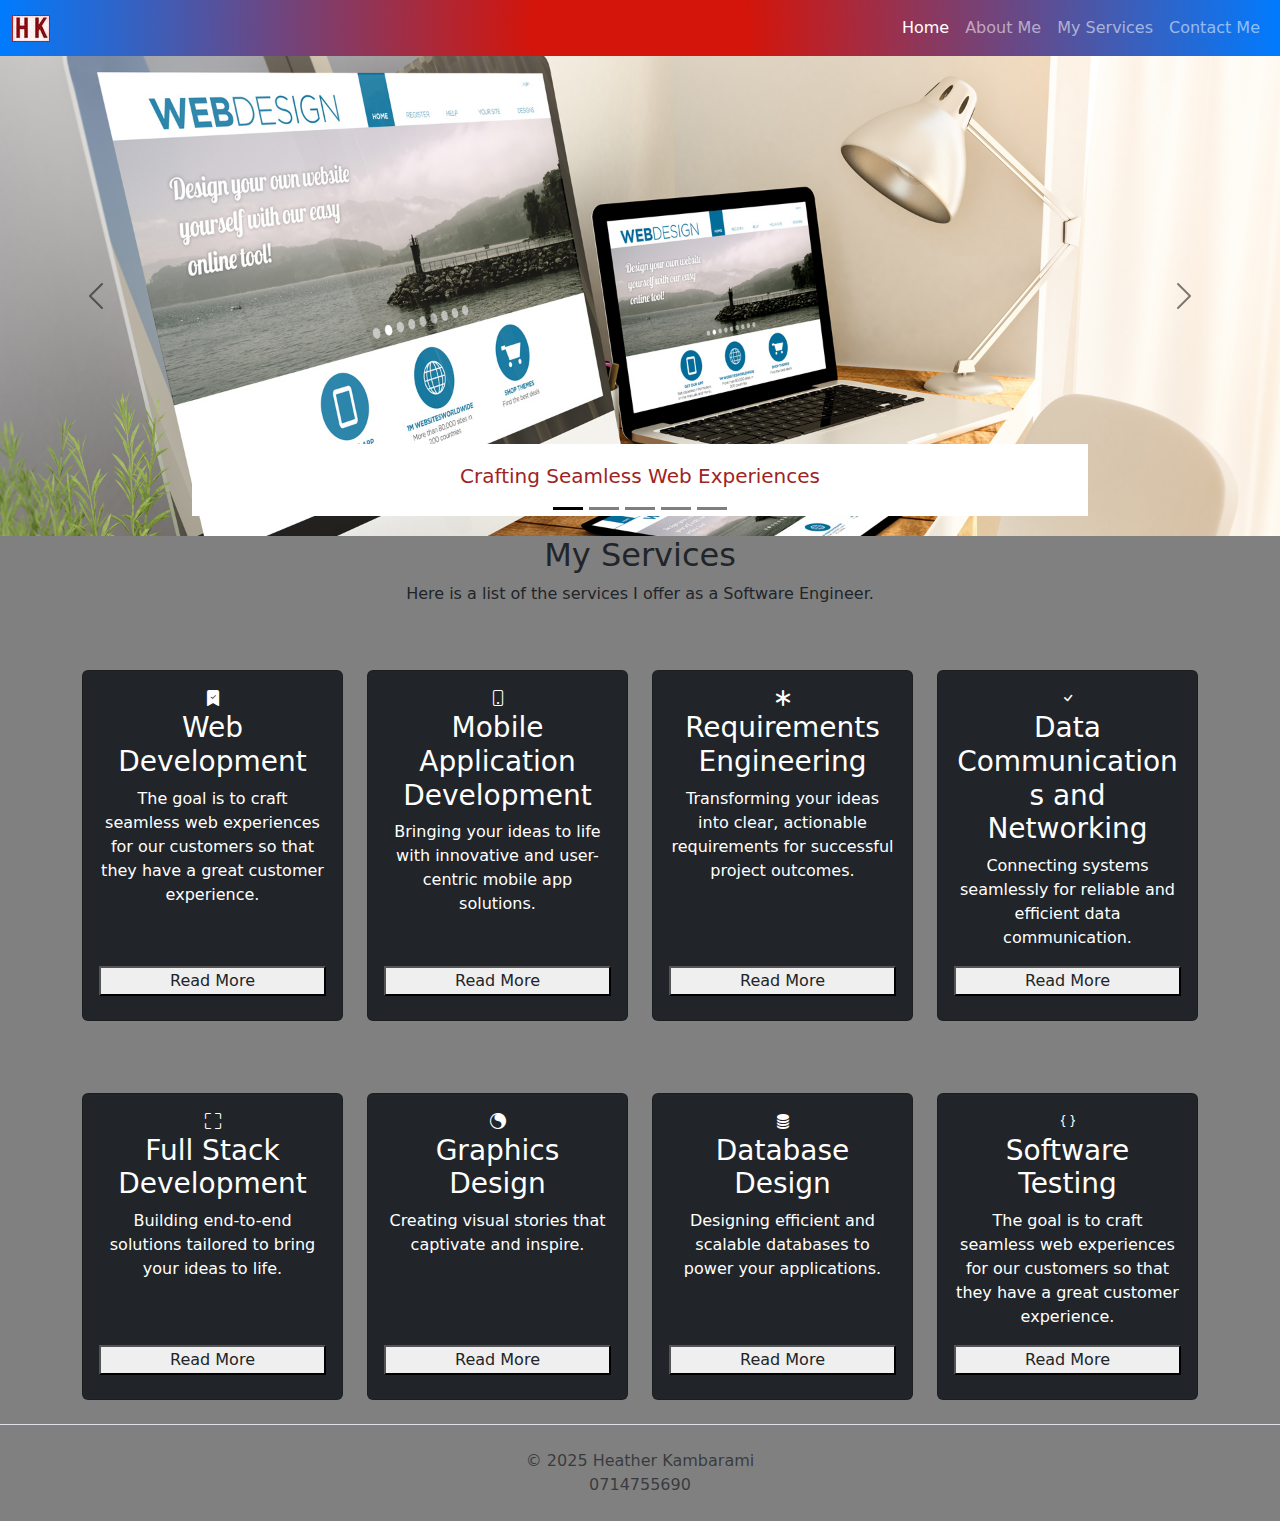
<file: index.html>
<!DOCTYPE html>
<html lang="en">
<head>
  <meta charset="UTF-8" />
  <meta name="viewport" content="width=device-width, initial-scale=1.0" />
  <title>Personal Website</title>
  <!-- Bootstrap CSS -->
  <link rel="stylesheet" href="css/style.css">
  <!-- <link rel="stylesheet" href="css/bootstrap.rtl.min.css"> -->
  <link href="https://cdn.jsdelivr.net/npm/bootstrap@5.3.0/dist/css/bootstrap.min.css" rel="stylesheet">
  <link rel="stylesheet" href="https://cdn.jsdelivr.net/npm/bootstrap-icons@1.13.1/font/bootstrap-icons.min.css">
</head>
<body>
  
  <!-- Navbar start -->
  <nav class="navbar navbar-expand-lg heather-bg-red-blue navbar-dark">
    <div class="container-fluid">
       <a href="index.html">
          <img src="images/Capture.JPG" class="mw-100" alt="profile img">
        </a>
      <button class="navbar-toggler" type="button" data-bs-toggle="collapse" data-bs-target="#navbarNav" 
        aria-controls="navbarNav" aria-expanded="false" aria-label="Toggle navigation">
        <span class="navbar-toggler-icon"></span>
      </button>
      <div class="collapse navbar-collapse" id="navbarNav">
        <ul class="navbar-nav ms-auto">
          <li class="nav-item">
            <a class="nav-link active" href="index.html">Home</a>
          </li>
          <li class="nav-item">
            <a class="nav-link" href="about.html">About Me</a>
          </li>
          <li class="nav-item">
            <a class="nav-link" href="services.html">My Services</a>
          </li>
          <li class="nav-item">
            <a class="nav-link" href="contact.html">Contact Me</a>
          </li>
        </ul>
      </div>
    </div>
  </nav>
  
<!-- Navbar end  -->

<!-- Home Section Start -->
 <div id="carouselExampleDark" class="carousel carousel-dark slide" data-bs-ride="carousel">
  <div class="carousel-indicators">
    <button type="button" data-bs-target="#carouselExampleDark" data-bs-slide-to="0" class="active" aria-current="true" aria-label="Slide 1"></button>
    <button type="button" data-bs-target="#carouselExampleDark" data-bs-slide-to="1" aria-label="Slide 2"></button>
    <button type="button" data-bs-target="#carouselExampleDark" data-bs-slide-to="2" aria-label="Slide 3"></button>
    <button type="button" data-bs-target="#carouselExampleDark" data-bs-slide-to="3" aria-label="Slide 4"></button>
    <button type="button" data-bs-target="#carouselExampleDark" data-bs-slide-to="4" aria-label="Slide 5"></button>
  </div>
  <div class="carousel-inner">
    <div class="carousel-item active" data-bs-interval="10000">
      <img src="images/Slider image 2.jpg" class="d-block w-100" alt="...">
      <div class="carousel-caption d-none d-md-block heather-bg-white">
        <h5>Crafting Seamless Web Experiences</h5>
      </div>
    </div>
    <div class="carousel-item" data-bs-interval="2000">
      <img src="images/mobile app dev image 2.webp" class="d-block w-100" alt="...">
      <div class="carousel-caption d-none d-md-block">
      </div>
    </div>
    <div class="carousel-item">
      <img src="images/requirements engineering image 2.png" class="d-block w-100" alt="...">
      <div class="carousel-caption d-none d-md-block heather-white">
      </div>
    </div>
    <div class="carousel-item">
      <img src="images/slider image 6.webp" class="d-block w-100" alt="...">
      <div class="carousel-caption d-none d-md-block">
        <!-- <p>Creating End-to-End Digital Experiences</p> -->
      </div>
    </div>
    <div class="carousel-item">
      <img src="images/slider image 8.webp" class="d-block w-100" alt="...">
      <div class="carousel-caption d-none d-md-block">
      </div>
    </div>
     <div class="carousel-item">
      <img src="images/design image3.jpg" class="d-block w-100" alt="...">
      <div class="carousel-caption d-none d-md-block">
      </div>
    </div>
  </div>
  <button class="carousel-control-prev" type="button" data-bs-target="#carouselExampleDark" data-bs-slide="prev">
    <span class="carousel-control-prev-icon" aria-hidden="true"></span>
    <span class="visually-hidden">Previous</span>
  </button>
  <button class="carousel-control-next" type="button" data-bs-target="#carouselExampleDark" data-bs-slide="next">
    <span class="carousel-control-next-icon" aria-hidden="true"></span>
    <span class="visually-hidden">Next</span>
  </button>
</div>
<!-- Home section end -->

<!-- services section start-->
 <section id="services section-padding">
  <div class="container">
    <div class="row">
      <div class="col-md-12">
        <div class="section-header text-center pb-5"> 
          <h2>My Services</h2>
          <p>Here is a list of the services I offer as a Software Engineer. </p>
        </div>
      </div>
    </div>

    <div class="row">
      
      <div class="col-12 col-md-4 col-lg-3 d-flex align-items-stretch mb-4">
        <div class="card text-white text-center bg-dark pb-2 w-100">
          <div class="card-body d-flex flex-column">
            <i class="bi bi-bookmark-check-fill"></i>
            <h3 class="card-title">Web Development</h3>
            <p class="leead">The goal is to craft seamless web experiences for our customers so that they have a great customer experience.</p>
            <button class="btn-warning text-dark mt-auto">Read More</button>
          </div>
        </div> 
      </div>
      <div class="col-12 col-md-4 col-lg-3 d-flex align-items-stretch mb-4">
        <div class="card text-white text-center bg-dark pb-2 w-100">
          <div class="card-body d-flex flex-column">
            <i class="bi bi-phone"></i>
            <h3 class="card-title">Mobile Application Development</h3>
            <p class="leead">Bringing your ideas to life with innovative and user-centric mobile app solutions.</p>
            <button class="btn-warning text-dark mt-auto">Read More</button>
          </div>
        </div>
        
      </div>
       <div class="col-12 col-md-12 col-lg-3 d-flex align-items-stretch mb-4">
        <div class="card text-white text-center bg-dark pb-2 w-100">
          <div class="card-body d-flex flex-column">
            <i class="bi bi-asterisk"></i>
            <h3 class="card-title">Requirements Engineering</h3>
            <p class="leead">Transforming your ideas into clear, actionable requirements for successful project outcomes.</p>
            <button class="btn-warning text-dark mt-auto">Read More</button>
          </div>
        </div>
        
      </div>
       <div class="col-12 col-md-12 col-lg-3 d-flex align-items-stretch mb-4">
        <div class="card text-white text-center bg-dark pb-2 w-100">
          <div class="card-body d-flex flex-column">
            <i class="bi bi-check"></i>
            <h3 class="card-title">Data Communications and Networking</h3>
            <p class="leead">Connecting systems seamlessly for reliable and efficient data communication.</p>
            <button class="btn-warning text-dark mt-auto">Read More</button>
          </div>
        </div>
       </div>
      </div>


  </div>

 </section>

 <section id="services section-padding">
  <div class="container">
    <div class="row">
      <div class="col-md-12">
        <div class="section-header text-center pb-5"> 
        </div>
      </div>
    </div>

    <div class="row">
      
      <div class="col-12 col-md-12 col-lg-3 d-flex align-items-stretch mb-4">
        <div class="card text-white text-center bg-dark pb-2 w-100">
          <div class="card-body d-flex flex-column">
            <i class="bi bi-fullscreen"></i>
            <h3 class="card-title">Full Stack Development</h3>
            <p class="leead">Building end-to-end solutions tailored to bring your ideas to life.</p>
            <button class="btn-warning text-dark mt-auto">Read More</button>
          </div>
        </div> 
      </div>
      <div class="col-12 col-md-12 col-lg-3 d-flex align-items-stretch mb-4">
        <div class="card text-white text-center bg-dark pb-2 w-100">
           <div class="card-body d-flex flex-column">
            <i class="bi bi-brilliance"></i>
            <h3 class="card-title">Graphics Design</h3>
            <p class="leead">Creating visual stories that captivate and inspire.</p>
            <button class="btn-warning text-dark mt-auto">Read More</button>
          </div>
        </div>
        
      </div>
       <div class="col-12 col-md-12 col-lg-3 d-flex align-items-stretch mb-4">
        <div class="card text-white text-center bg-dark pb-2 w-100">
          <div class="card-body d-flex flex-column">
            <i class="bi bi-database-fill"></i>
            <h3 class="card-title">Database Design</h3>
            <p class="leead">Designing efficient and scalable databases to power your applications.</p>
            <button class="btn-warning text-dark mt-auto">Read More</button>
          </div>
        </div>
        
      </div>
       <div class="col-12 col-md-12 col-lg-3 d-flex align-items-stretch mb-4">
        <div class="card text-white text-center bg-dark pb-2 w-100">
          <div class="card-body d-flex flex-column">
            <i class="bi bi-braces"></i>
            <h3 class="card-title">Software Testing</h3>
            <p class="leead">The goal is to craft seamless web experiences for our customers so that they have a great customer experience.</p>
             <button class="btn-warning text-dark mt-auto">Read More</button>
          </div>
        </div>
       </div>
      </div>
      

  </div>

 </section>

<!-- services section end -->
<!-- footer start -->
 <footer class="footer border-top py-4">
  <div class-="container-lg">
    <div class="row">
      <div class="col-lg-12">
        <p class="m-0 text-center text-muted">&copy; 2025 Heather Kambarami</p>

      </div>

    </div>
    <div class="row">
      <div class="col-lg-12">
        <p class="m-0 text-center text-muted"> 0714755690</p>

      </div>

    </div>

  </div>

 </footer>


<!-- footer end -->
  <!-- Bootstrap JS Bundle (with Popper) -->
  <script src="https://cdn.jsdelivr.net/npm/bootstrap@5.3.0/dist/js/bootstrap.bundle.min.js"></script>
</body>
</html>
</file>
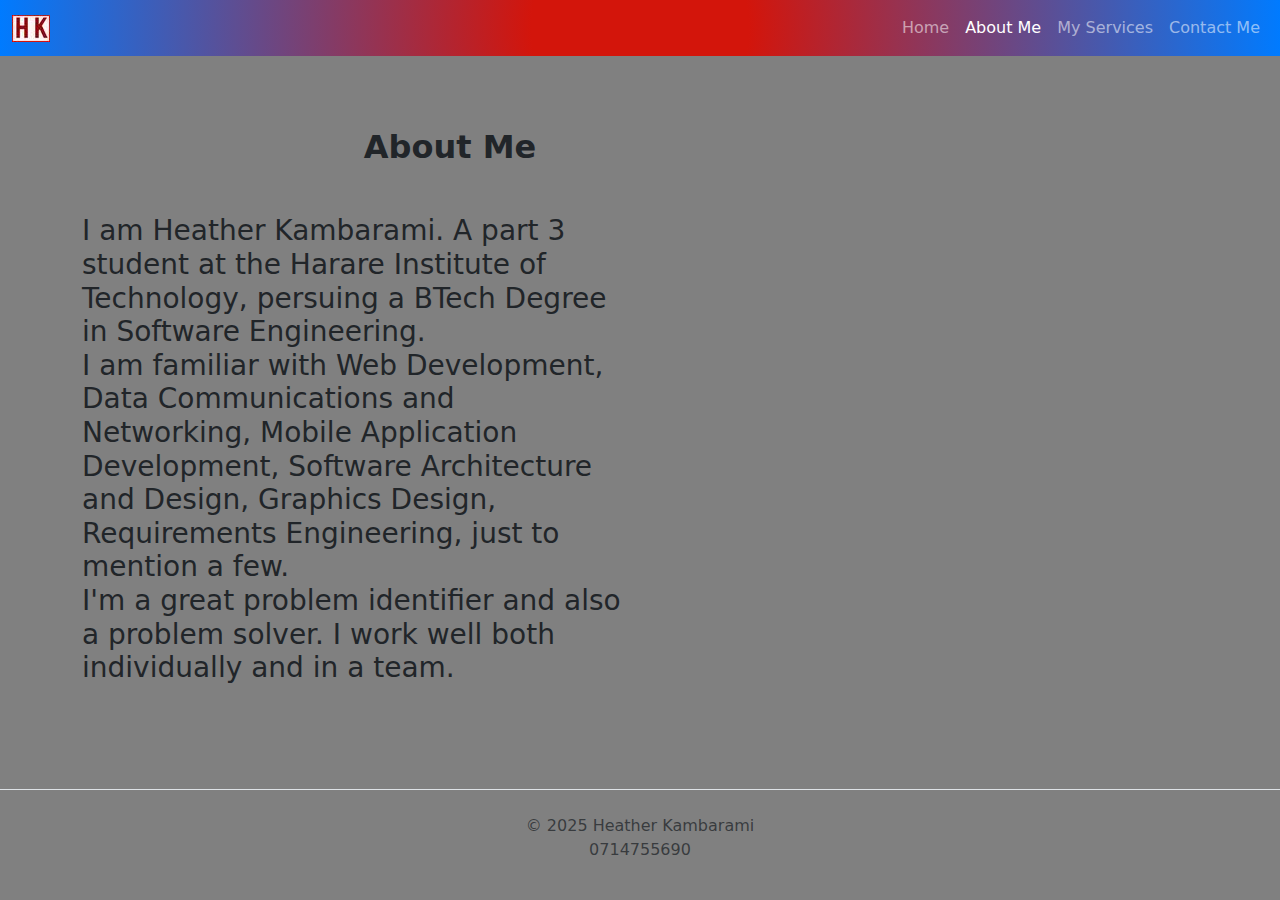
<file: about.html>
<!DOCTYPE html>
<html lang="en">
<head>
  <meta charset="UTF-8" />
  <meta name="viewport" content="width=device-width, initial-scale=1.0" />
  <title>Personal Website</title>

  <link rel="stylesheet" href="css/style.css">
  <!-- Bootstrap CSS -->
  <link href="https://cdn.jsdelivr.net/npm/bootstrap@5.3.0/dist/css/bootstrap.min.css" rel="stylesheet">
</head>
<body>
  
  <!-- Navbar start -->
  <nav class="navbar navbar-expand-lg heather-bg-red-blue navbar-dark">
    <div class="container-fluid">
       <a href="index.html">
        <img src="images/Capture.JPG" class="mw-100" alt="profile img">
      </a>
      <button class="navbar-toggler" type="button" data-bs-toggle="collapse" data-bs-target="#navbarNav" 
        aria-controls="navbarNav" aria-expanded="false" aria-label="Toggle navigation">
        <span class="navbar-toggler-icon"></span>
      </button>
      <div class="collapse navbar-collapse" id="navbarNav">
        <ul class="navbar-nav ms-auto">
          <li class="nav-item">
            <a class="nav-link" href="index.html">Home</a>
          </li>
          <li class="nav-item">
            <a class="nav-link active" href="about.html">About Me</a>
          </li>
          <li class="nav-item">
            <a class="nav-link" href="services.html">My Services</a>
          </li>
          <li class="nav-item">
            <a class="nav-link" href="contact.html">Contact Me</a>
          </li>
        </ul>
      </div>
    </div>
  </nav>
 
<!-- Navbar end -->

<!-- About section start -->
 <section class="about py-5" id="about">
  <div class="container-lg py-4">
    <div class="row">
      <div class="col-lg-8">
        <div class="section-title text-center">
          <h2 class="fw-bold mb-5">About Me</h2>
        </div>
      </div>
    </div>
    <div class="row">
      <div class="col-md-6">
        <div class="about-text">
        <h3>I am Heather Kambarami. A part 3 student at the Harare Institute of Technology, persuing a BTech Degree in Software Engineering. <br>
          I am familiar with Web Development, Data Communications and Networking, Mobile Application Development, Software Architecture and Design, Graphics Design, Requirements Engineering, just to mention a few. <br>
          I'm a great problem identifier and also a problem solver. I work well both individually and in a team.</h3><br>

        </div>

      </div>

    </div>

  </div>

 </section>

 <!-- About section end --> 
 
  <!-- footer start -->
 <footer class="footer border-top py-4">
  <div class-="container-lg">
    <div class="row">
      <div class="col-lg-12">
        <p class="m-0 text-center text-muted">&copy; 2025 Heather Kambarami</p>

      </div>

    </div>
    <div class="row">
      <div class="col-lg-12">
        <p class="m-0 text-center text-muted"> 0714755690</p>

      </div>

    </div>

  </div>

 </footer>


<!-- footer end -->

  <!-- Bootstrap JS -->
  <script src="https://cdn.jsdelivr.net/npm/bootstrap@5.3.0/dist/js/bootstrap.bundle.min.js"></script>
</body>
</html>
</file>
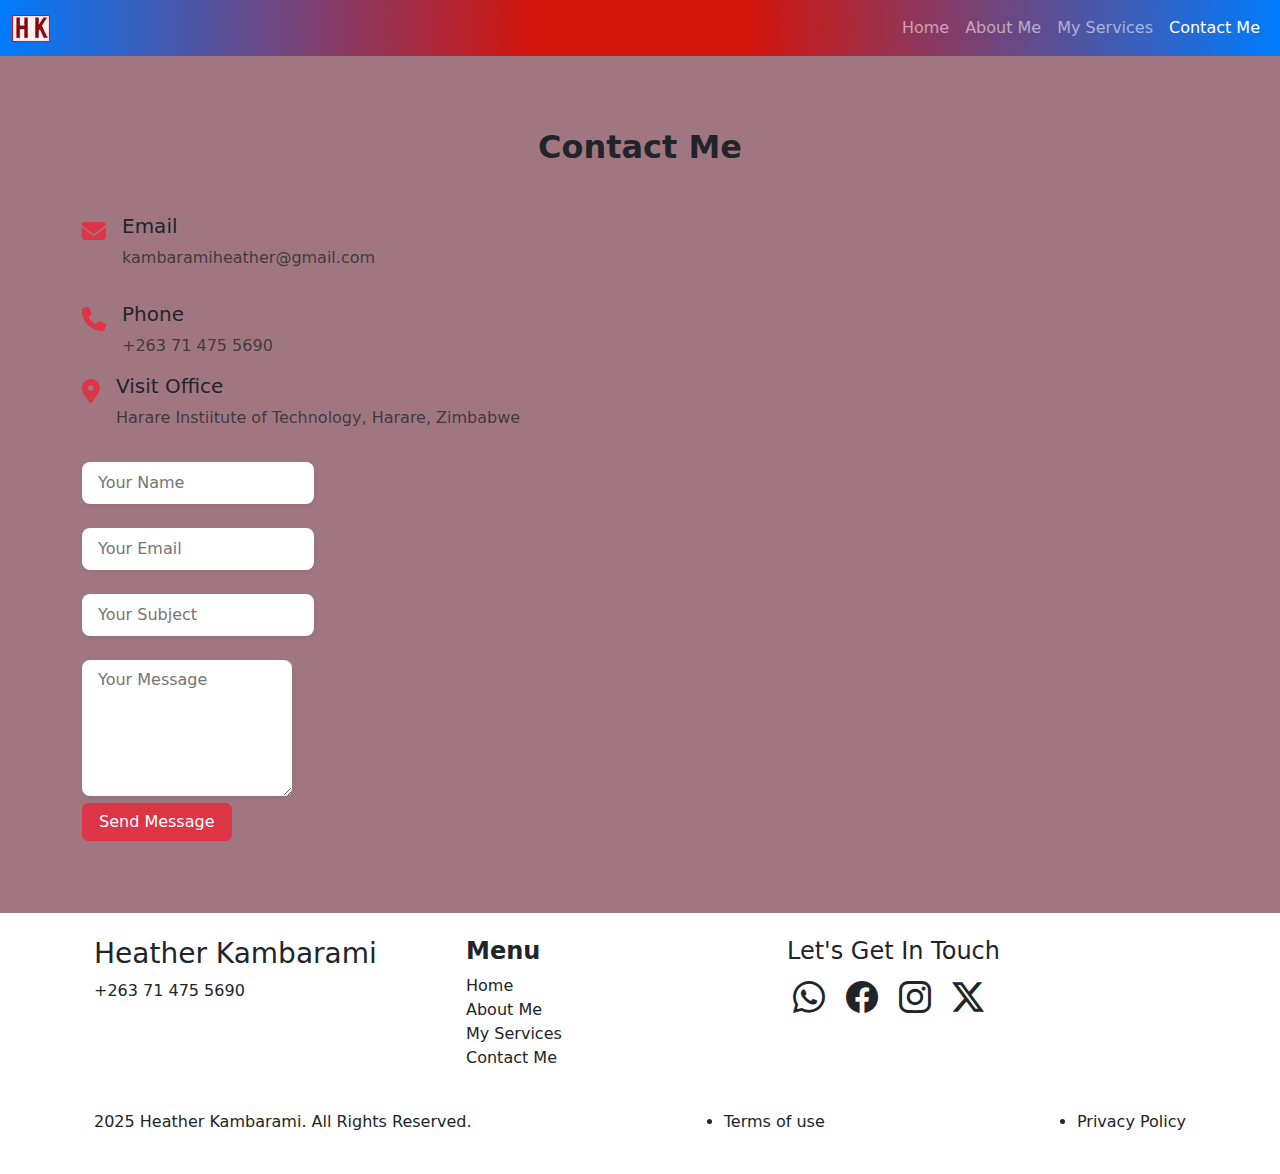
<file: contact.html>
<!DOCTYPE html>
<html lang="en">
<head>
  <meta charset="UTF-8" />
  <meta name="viewport" content="width=device-width, initial-scale=1.0" />
  <title>Personal Website</title>
  <!-- Bootstrap CSS -->
   <link rel="stylesheet" href="css/style.css">
   <!-- <link rel="stylesheet" href="css/bootstrap.rtl.min.css"> -->
  <link href="https://cdn.jsdelivr.net/npm/bootstrap@5.3.0/dist/css/bootstrap.min.css" rel="stylesheet">
<link rel="stylesheet" href="https://cdnjs.cloudflare.com/ajax/libs/font-awesome/6.4.2/css/all.min.css">
<link rel="stylesheet" href="https://cdn.jsdelivr.net/npm/bootstrap-icons@1.13.1/font/bootstrap-icons.min.css">
</head>
<body>
  
  <!-- Navbar start -->
  <nav class="navbar navbar-expand-lg heather-bg-red-blue navbar-dark">
    <div class="container-fluid">
       <a href="index.html">
          <img src="images/Capture.JPG" class="mw-100" alt="profile img">
      </a>
      <button class="navbar-toggler" type="button" data-bs-toggle="collapse" data-bs-target="#navbarNav" 
        aria-controls="navbarNav" aria-expanded="false" aria-label="Toggle navigation">
        <span class="navbar-toggler-icon"></span>
      </button>
      <div class="collapse navbar-collapse" id="navbarNav">
        <ul class="navbar-nav ms-auto">
          <li class="nav-item">
            <a class="nav-link" href="index.html">Home</a>
          </li>
          <li class="nav-item">
            <a class="nav-link" href="about.html">About Me</a>
          </li>
          <li class="nav-item">
            <a class="nav-link" href="services.html">My Services</a>
          </li>
          <li class="nav-item">
            <a class="nav-link active" href="contact.html">Contact Me</a>
          </li>
        </ul>
      </div>
    </div>
  </nav>
<!-- Navbar end  -->

<!-- Contact start -->
 <section class="contact py-5 heather-bg-grey-red" id="contact">
    <div class="container-lg py-4">
        <div class="row justify-content-center">
            <div class="col-lg-8">
                <div class="section-title text-center">
                    <h2 class="fw-bold mb-5">Contact Me</h2> 
                </div>
            </div>
        </div>
        <div class="row">
            <div class="col-md-5">
                <div class="contact-item d-flex mb-3">
                    <div class="icon fs-4 text-danger">
                        <i class="fas fa-envelope"></i>
                    </div> 
                    <div class="text ms-3">
                        <h3 class="fs-5">Email</h3>
                        <p class="text-muted">kambaramiheather@gmail.com</p>
                    </div>

                </div>
                <div class="contact-item d-flex">
                    <div class="icon fs-4 text-danger">
                        <i class="fas fa-phone"></i>
                    </div> 
                    <div class="text ms-3">
                        <h3 class="fs-5">Phone</h3>
                        <p class="text-muted">+263 71 475 5690</p>
                    </div>

                </div>
                <div class="contact-item d-flex mb-3">
                    <div class="icon fs-4 text-danger">
                        <i class="fas fa-map-marker-alt"></i>
                    </div> 
                    <div class="text ms-3">
                        <h3 class="fs-5">Visit Office</h3>
                        <p class="text-muted">Harare Instiitute of Technology, Harare, Zimbabwe</p>
                    </div>

                </div>
                <div class="contact-form">
                  
                    <form>
                        <div class="row">
                            <div class="col-lg-6 mb-4">
                                <input type="text" placeholder="Your Name" class="form-control-lg fs-6 border-0 shadow-sm">
                            </div>
                        </div>
                        <div class="row">
                          <div class="col=col-lg-12 mb-4">
                            <input type="text" placeholder="Your Email" class="form-control-lg fs-6 border-0 shadow-sm">
                          </div>
                        </div>
                        <div class="row">
                          <div class="col=col-lg-12 mb-4">
                            <input type="text" placeholder="Your Subject" class="form-control-lg fs-6 border-0 shadow-sm">
                          </div>
                        </div>
                        <div class="row">
                          <div class="col=col-lg-12">
                            <textarea rows="5" placeholder="Your Message" class="form-control-lg fs-6 border-0 shadow-sm"></textarea>
                          </div>
                        </div>
                        <div class="row">
                          <div class="col-lg-12">
                            <button type="submit" class="btn btn-danger px-3">Send Message</button>

                          </div>

                        </div>
                    </form>

                </div>

            </div>
        </div>

    </div>

 </section>
<!-- Contact end -->

 <!-- footer start -->
 <footer class="heather-bg-white py-4">
  <div class="container px-4">
    <div class="row">
      <div class="col-6 col-lg-4">
        <h3>Heather Kambarami</h3>
        <p>+263 71 475 5690</p>
      </div>
      <div class="col-6 col-lg-3">
        <h4 class=" fw-bold">Menu</h4>
        <ul class="list-unstyled">
          <li><a href="index.html" class="text-decoration-none text-dark">Home</a></li>
          <li><a href="about.html" class="text-decoration-none text-dark">About Me</a></li>
          <li><a href="services.html" class="text-decoration-none text-dark">My Services</a></li>
          <li><a href="contact.html" class="text-decoration-none text-dark">Contact Me</a></li>
        </ul>
      </div>
      <div class="col-6 col-lg-3 text-lg-end">
        <h4>Let's Get In Touch</h4>
        <div>
          <a href="https://wa.me/263714755690" target="_blank" rel="noopener noreferrer" class="text-decoration-none text-dark"><i class="bi bi-whatsapp fs-2 me-3"></i></a>
          <a href="https://www.facebook.com/HeatherKambarami" target="_blank" rel="noopener noreferrer" class="text-decoration-none text-dark"><i class="bi bi-facebook fs-2 me-3"></i></a>
          <a href="https://www.instagram.com/h_e_a_t_h_e_rmaka/" target="_blank" rel="noopener noreferrer" class="text-decoration-none text-dark"><i class="bi bi-instagram fs-2 me-3"></i></a>
          <a href="#" class="text-decoration-none text-dark"><i class="bi bi-twitter-x fs-2 me-3"></i></a>
        </div>
      </div>  

    </div>
    <br>
    <div class="d-flex justify-content-between">
      <p>2025 Heather Kambarami. All Rights Reserved.</p>
      <li><a href="terms.html" class="text-decoration-none text-dark">Terms of use</a></li>
      <li><a href="privacy.html" class="text-decoration-none text-dark">Privacy Policy</a></li>
    </div>


  </div>

 </footer>
<!-- footer end -->
  <!-- Bootstrap JS Bundle (with Popper) -->
  <script src="https://cdn.jsdelivr.net/npm/bootstrap@5.3.0/dist/js/bootstrap.bundle.min.js"></script>
</body>
</html>
</file>
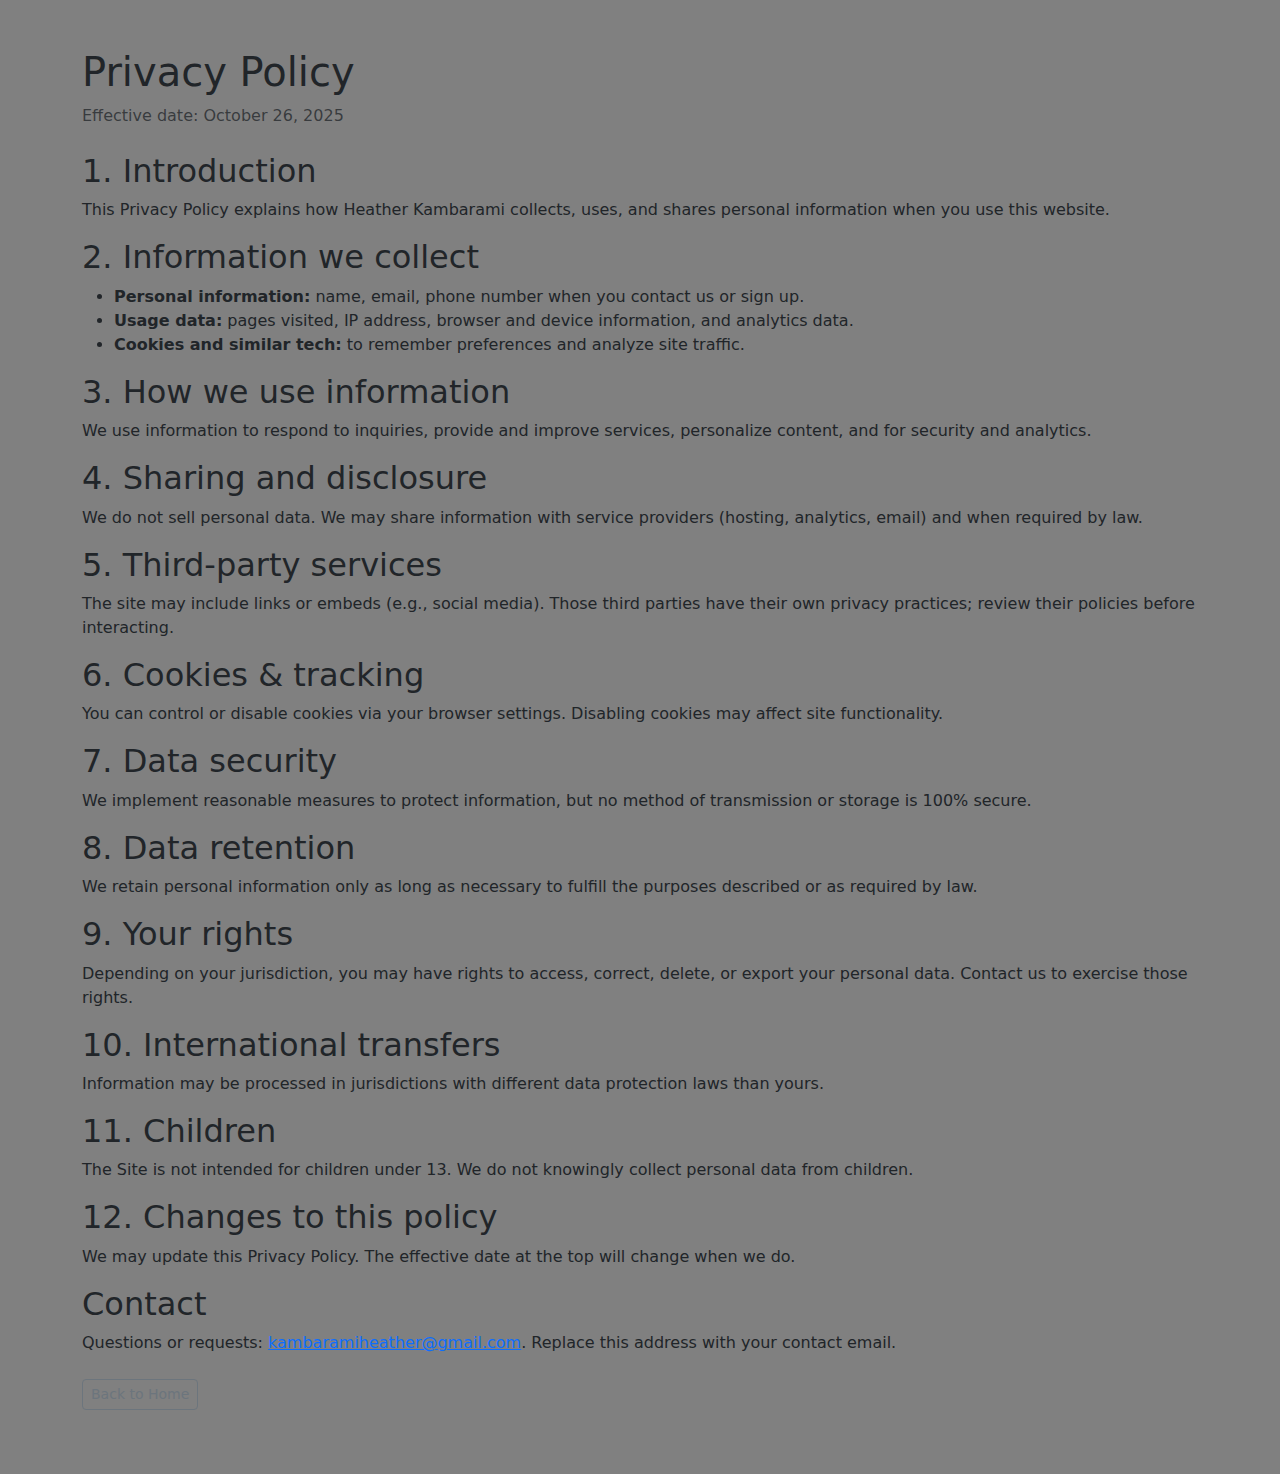
<file: privacy.html>
<!DOCTYPE html>
<html lang="en">
<head>
  <meta charset="utf-8" />
  <meta name="viewport" content="width=device-width, initial-scale=1" />
  <title>Privacy Policy — Heather Kambarami</title>
  <link rel="stylesheet" href="css/style.css">
  <link href="https://cdn.jsdelivr.net/npm/bootstrap@5.3.0/dist/css/bootstrap.min.css" rel="stylesheet">
</head>
<body>
  <div class="container py-5">
    <h1>Privacy Policy</h1>
    <p class="text-muted">Effective date: October 26, 2025</p>

    <section class="mt-4">
      <h2>1. Introduction</h2>
      <p>This Privacy Policy explains how Heather Kambarami collects, uses, and shares personal information when you use this website.</p>
    </section>

    <section class="mt-3">
      <h2>2. Information we collect</h2>
      <ul>
        <li><strong>Personal information:</strong> name, email, phone number when you contact us or sign up.</li>
        <li><strong>Usage data:</strong> pages visited, IP address, browser and device information, and analytics data.</li>
        <li><strong>Cookies and similar tech:</strong> to remember preferences and analyze site traffic.</li>
      </ul>
    </section>

    <section class="mt-3">
      <h2>3. How we use information</h2>
      <p>We use information to respond to inquiries, provide and improve services, personalize content, and for security and analytics.</p>
    </section>

    <section class="mt-3">
      <h2>4. Sharing and disclosure</h2>
      <p>We do not sell personal data. We may share information with service providers (hosting, analytics, email) and when required by law.</p>
    </section>

    <section class="mt-3">
      <h2>5. Third‑party services</h2>
      <p>The site may include links or embeds (e.g., social media). Those third parties have their own privacy practices; review their policies before interacting.</p>
    </section>

    <section class="mt-3">
      <h2>6. Cookies & tracking</h2>
      <p>You can control or disable cookies via your browser settings. Disabling cookies may affect site functionality.</p>
    </section>

    <section class="mt-3">
      <h2>7. Data security</h2>
      <p>We implement reasonable measures to protect information, but no method of transmission or storage is 100% secure.</p>
    </section>

    <section class="mt-3">
      <h2>8. Data retention</h2>
      <p>We retain personal information only as long as necessary to fulfill the purposes described or as required by law.</p>
    </section>

    <section class="mt-3">
      <h2>9. Your rights</h2>
      <p>Depending on your jurisdiction, you may have rights to access, correct, delete, or export your personal data. Contact us to exercise those rights.</p>
    </section>

    <section class="mt-3">
      <h2>10. International transfers</h2>
      <p>Information may be processed in jurisdictions with different data protection laws than yours.</p>
    </section>

    <section class="mt-3">
      <h2>11. Children</h2>
      <p>The Site is not intended for children under 13. We do not knowingly collect personal data from children.</p>
    </section>

    <section class="mt-3">
      <h2>12. Changes to this policy</h2>
      <p>We may update this Privacy Policy. The effective date at the top will change when we do.</p>
    </section>

    <section class="mt-3">
      <h2>Contact</h2>
      <p>Questions or requests: <a href="mailto:kambaramiheather@gmail.com">kambaramiheather@gmail.com</a>. Replace this address with your contact email.</p>
    </section>

    <p class="mt-4"><a href="index.html" class="btn btn-sm btn-outline-secondary">Back to Home</a></p>
  </div>

  <script src="https://cdn.jsdelivr.net/npm/bootstrap@5.3.0/dist/js/bootstrap.bundle.min.js"></script>
</body>
</html>
</file>
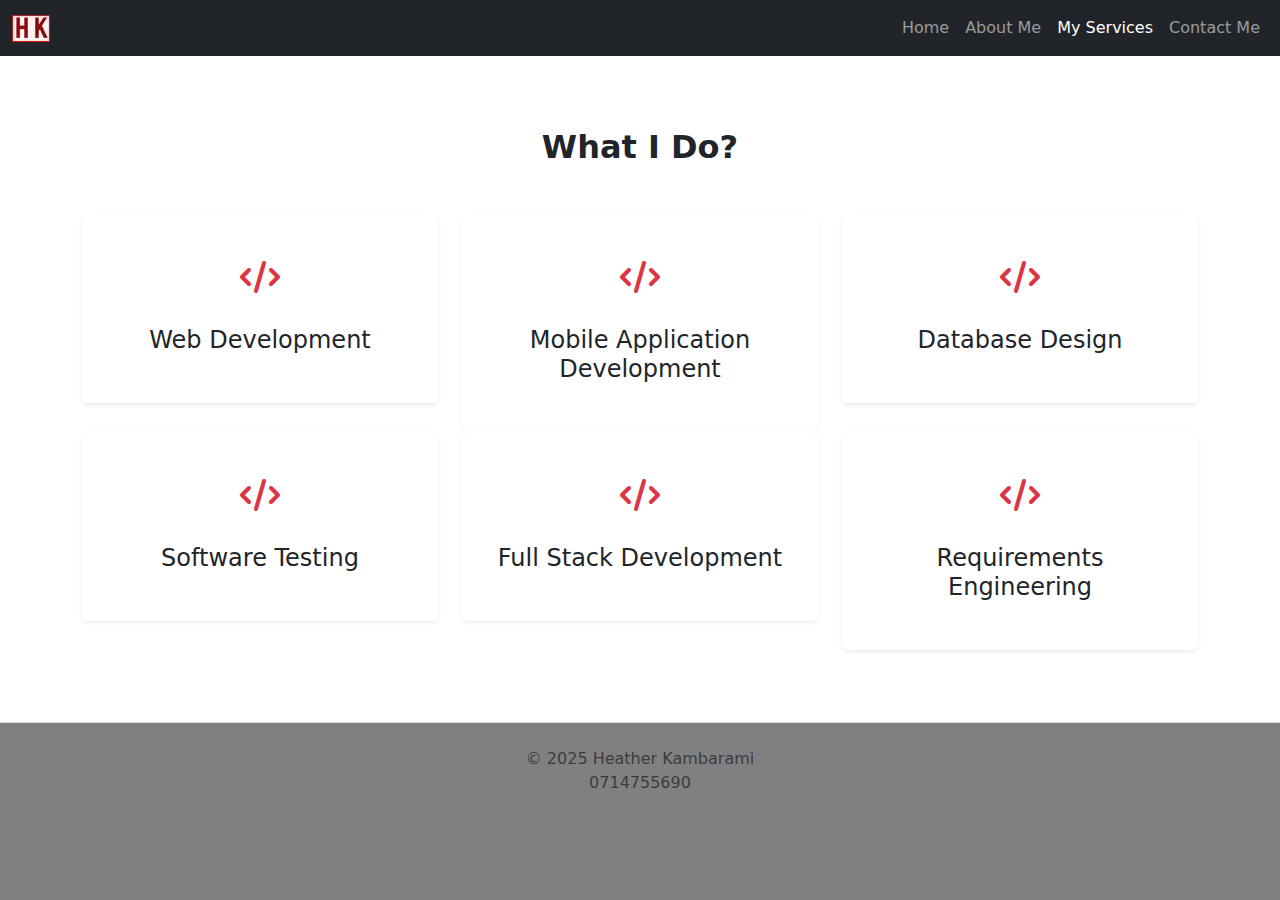
<file: services.html>
<!DOCTYPE html>
<html lang="en">
<head>
  <meta charset="UTF-8" />
  <meta name="viewport" content="width=device-width, initial-scale=1.0" />
  <title>Personal Website</title>
  <!-- Bootstrap CSS -->
   <link rel="stylesheet" href="css/style.css">
   <!-- <link rel="stylesheet" href="css/bootstrap.rtl.min.css"> -->
  <link href="https://cdn.jsdelivr.net/npm/bootstrap@5.3.0/dist/css/bootstrap.min.css" rel="stylesheet">
<link rel="stylesheet" href="https://cdnjs.cloudflare.com/ajax/libs/font-awesome/6.4.2/css/all.min.css">
</head>
<body>
  
  <!-- Navbar start -->
  <nav class="navbar navbar-expand-lg navbar-dark bg-dark">
    <div class="container-fluid">
       <a href="index.html">
          <img src="images/Capture.JPG" class="mw-100" alt="profile img">
      </a>
      <button class="navbar-toggler" type="button" data-bs-toggle="collapse" data-bs-target="#navbarNav" 
        aria-controls="navbarNav" aria-expanded="false" aria-label="Toggle navigation">
        <span class="navbar-toggler-icon"></span>
      </button>
      <div class="collapse navbar-collapse" id="navbarNav">
        <ul class="navbar-nav ms-auto">
          <li class="nav-item">
            <a class="nav-link" href="index.html">Home</a>
          </li>
          <li class="nav-item">
            <a class="nav-link" href="about.html">About Me</a>
          </li>
          <li class="nav-item">
            <a class="nav-link active" href="services.html">My Services</a>
          </li>
          <li class="nav-item">
            <a class="nav-link" href="contact.html">Contact Me</a>
          </li>
        </ul>
      </div>
    </div>
  </nav>
<!-- Navbar end  -->

<!-- services start -->
 <section class="services bg-white py-5" id="services">
    <div class="container-lg py-4">
        <div class="row justify-content-center">
            <div class="col-lg-8">
                <div class="section-title text-center">
                    <h2 class="fw-bold mb-5">What I Do?</h2>
                </div>   
            </div>
        </div>
        <div class="row text-center">
            <div class="col-md-6 col-lg-4">
                <div class="service-item shadow-sm p-4 rounded bg-white">
                    <div class="icon my-3 text-danger fs-2">
                        <i class="fas fa-code"></i>
                    </div>
                    <h3 class="fs-4 py-2">Web Development</h3>
                    <p> </p>
                </div>

            </div>
            <div class="col-md-6 col-lg-4">
                <div class="service-item shadow-sm p-4 rounded bg-white">
                    <div class="icon my-3 text-danger fs-2">
                        <i class="fas fa-code"></i>
                    </div>
                    <h3 class="fs-4 py-2">Mobile Application Development</h3>
                    <p> </p>
                </div>

            </div>
            <div class="col-md-6 col-lg-4">
                <div class="service-item shadow-sm p-4 rounded bg-white">
                    <div class="icon my-3 text-danger fs-2">
                        <i class="fas fa-code"></i>
                    </div>
                    <h3 class="fs-4 py-2">Database Design</h3>
                    <p> </p>
                </div>

            </div>
            <div class="col-md-6 col-lg-4">
                <div class="service-item shadow-sm p-4 rounded bg-white">
                    <div class="icon my-3 text-danger fs-2">
                        <i class="fas fa-code"></i>
                    </div>
                    <h3 class="fs-4 py-2">Software Testing</h3>
                    <p> </p>
                </div>

            </div>
            <div class="col-md-6 col-lg-4">
                <div class="service-item shadow-sm p-4 rounded bg-white">
                    <div class="icon my-3 text-danger fs-2">
                        <i class="fas fa-code"></i>
                    </div>
                    <h3 class="fs-4 py-2">Full Stack Development</h3>
                    <p> </p>
                </div>

            </div>
            <div class="col-md-6 col-lg-4">
                <div class="service-item shadow-sm p-4 rounded bg-white">
                    <div class="icon my-3 text-danger fs-2">
                        <i class="fas fa-code"></i>
                    </div>
                    <h3 class="fs-4 py-2">Requirements Engineering</h3>
                    <p> </p>
                </div>

            </div>

        </div>
    </div>
 </section>
<!-- services end -->

<!-- footer start -->
 <footer class="footer border-top py-4">
  <div class-="container-lg">
    <div class="row">
      <div class="col-lg-12">
        <p class="m-0 text-center text-muted">&copy; 2025 Heather Kambarami</p>

      </div>

    </div>
    <div class="row">
      <div class="col-lg-12">
        <p class="m-0 text-center text-muted"> 0714755690</p>

      </div>

    </div>

  </div>

 </footer>


<!-- footer end -->

  <!-- Bootstrap JS -->
  <script src="https://cdn.jsdelivr.net/npm/bootstrap@5.3.0/dist/js/bootstrap.bundle.min.js"></script>
</body>
</html>
</file>
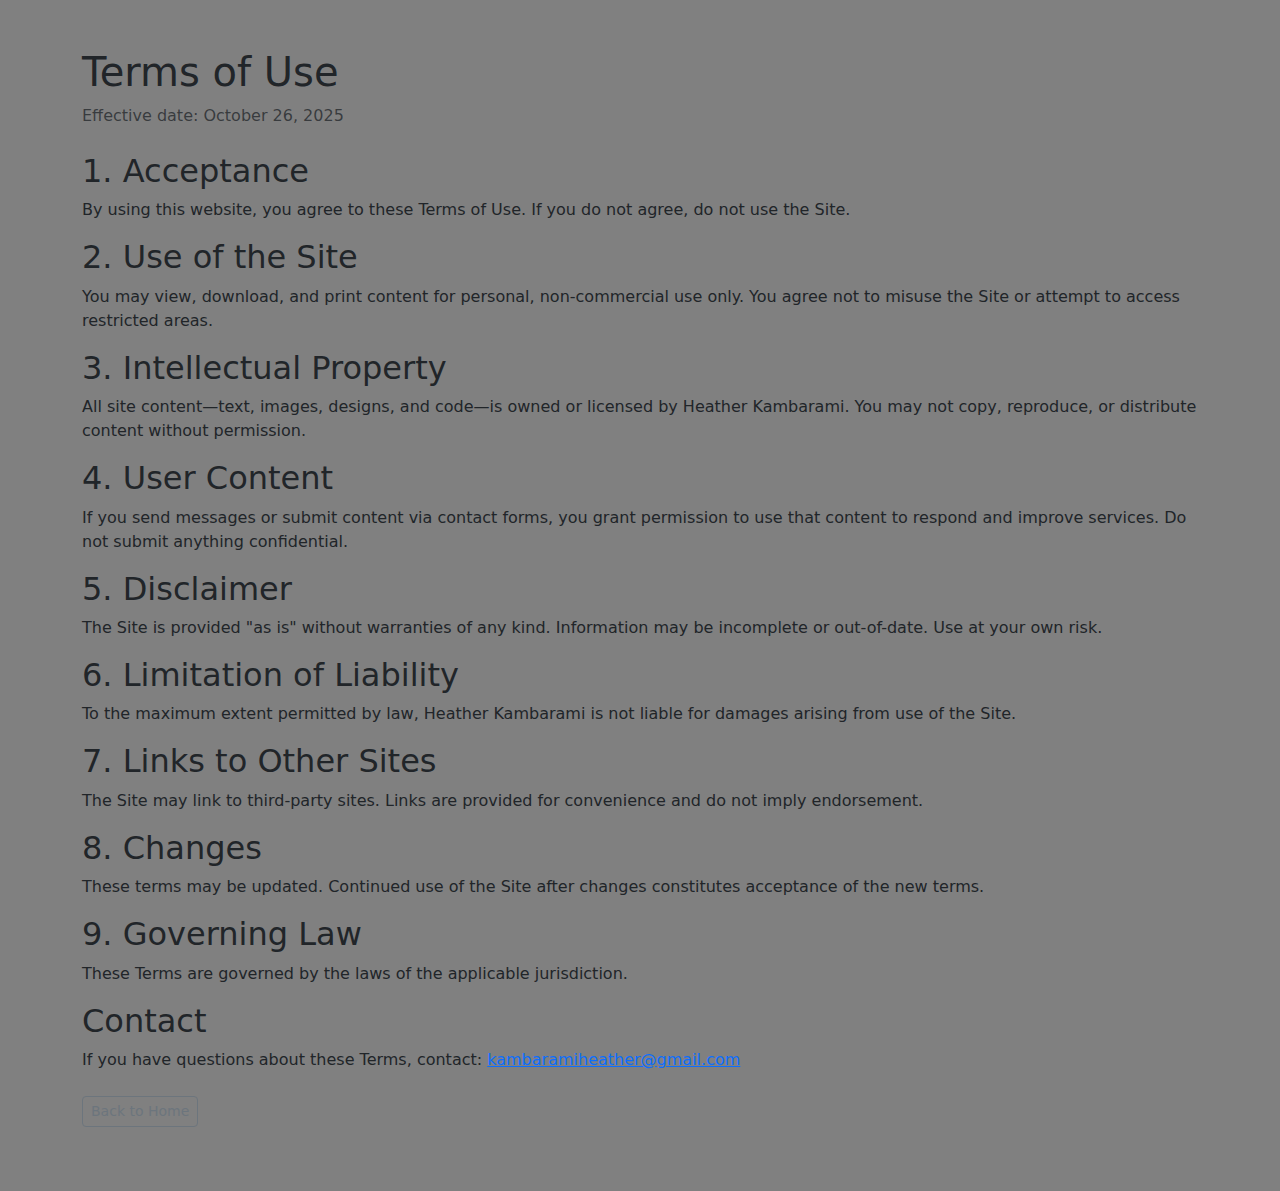
<file: terms.html>
<!DOCTYPE html>
<html lang="en">
<head>
  <meta charset="utf-8" />
  <meta name="viewport" content="width=device-width, initial-scale=1" />
  <title>Terms of Use — Heather Kambarami</title>
  <link rel="stylesheet" href="css/style.css">
  <link href="https://cdn.jsdelivr.net/npm/bootstrap@5.3.0/dist/css/bootstrap.min.css" rel="stylesheet">
</head>
<body>
  <div class="container py-5">
    <h1>Terms of Use</h1>
    <p class="text-muted">Effective date: October 26, 2025</p>

    <section class="mt-4">
      <h2>1. Acceptance</h2>
      <p>By using this website, you agree to these Terms of Use. If you do not agree, do not use the Site.</p>
    </section>

    <section class="mt-3">
      <h2>2. Use of the Site</h2>
      <p>You may view, download, and print content for personal, non‑commercial use only. You agree not to misuse the Site or attempt to access restricted areas.</p>
    </section>

    <section class="mt-3">
      <h2>3. Intellectual Property</h2>
      <p>All site content—text, images, designs, and code—is owned or licensed by Heather Kambarami. You may not copy, reproduce, or distribute content without permission.</p>
    </section>

    <section class="mt-3">
      <h2>4. User Content</h2>
      <p>If you send messages or submit content via contact forms, you grant permission to use that content to respond and improve services. Do not submit anything confidential.</p>
    </section>

    <section class="mt-3">
      <h2>5. Disclaimer</h2>
      <p>The Site is provided "as is" without warranties of any kind. Information may be incomplete or out-of-date. Use at your own risk.</p>
    </section>

    <section class="mt-3">
      <h2>6. Limitation of Liability</h2>
      <p>To the maximum extent permitted by law, Heather Kambarami is not liable for damages arising from use of the Site.</p>
    </section>

    <section class="mt-3">
      <h2>7. Links to Other Sites</h2>
      <p>The Site may link to third-party sites. Links are provided for convenience and do not imply endorsement.</p>
    </section>

    <section class="mt-3">
      <h2>8. Changes</h2>
      <p>These terms may be updated. Continued use of the Site after changes constitutes acceptance of the new terms.</p>
    </section>

    <section class="mt-3">
      <h2>9. Governing Law</h2>
      <p>These Terms are governed by the laws of the applicable jurisdiction.</p>
    </section>

    <section class="mt-3">
      <h2>Contact</h2>
      <p>If you have questions about these Terms, contact: <a href="mailto:kambaramiheather@gmail.com">kambaramiheather@gmail.com</a></p>
    </section>

    <p class="mt-4"><a href="index.html" class="btn btn-sm btn-outline-secondary">Back to Home</a></p>
  </div>

  <script src="https://cdn.jsdelivr.net/npm/bootstrap@5.3.0/dist/js/bootstrap.bundle.min.js"></script>
</body>
</html>
</file>
<file: css/style.css>
.bg-dark {
    --bs-bg-opacity: 1;
    background-color: #d9dae2 !important;
}

.heather-bg-red {
    background-color: #d3150b !important;
}

.heather-bg-blue {
    background-color: #007bff !important;
}

.heather-bg-white {
    background-color: white !important;
}

.heather-bg-red-blue {
    background: radial-gradient(circle, rgba(211, 21, 11, 1) 17%, rgba(0, 123, 255, 1) 100%);
}

.heather-bg-grey-blue {
    background-color: #7289a7 !important;
}

.heather-bg-grey-red {
    background-color: rgb(160, 119, 128) !important;
}

.heather-bg- .carousel-inner img {
    width: 1740px;
    height: 550px;
    object-fit: cover;
    /* Ensures the image covers the area without distortion */
    margin: 0 auto;
    /* Center the image horizontally */
}

.sr-only {
    color: rgb(51, 169, 199) !important;
}

.carousel-caption {
    color: rgb(158, 36, 36) !important;
}

/*
main section */
.main {
    /* background-image: url(hk2.jpg); */
    background-color: white important;
    background-size: cover;
    width: 100%;
    height: 100vh;
}

.main h3 {
    font-size: 4.4 rem;
    font-weight: 700;
}

.main h6 {
    font-size: 1.4rem;
    text-transform: uppercase;
    line-height: 1;
    border-bottom: 3px solid rgb(red, green, blue);
    width: 40%;
}

body {
    margin: 0;
    padding: 0;
    font-family: Arial, sans-serif;
}

.hero {
    display: flex;
    align-items: center;
    justify-content: flex-start;
    height: 100vh;
    background-image: ('images/hk2.jpg');
    background-size: cover;
    background-position: center;
    background-repeat: no-repeat;
    background-color: #f2f4f7;
}

.hero img {
    max-width: 1000%;
    height: auto;
    margin-right: 20px;
}

.hero-text {
    max-width: 500px;
}

.hero h1 {
    font-size: 3rem;
    margin-bottom: 20px;
}

.hero p {
    font-size: 1.25rem;
    margin-bottom: 30px;
}

.btn-primary {
    background-color: #007bff;
    border: none;
    padding: 10px 20px;
    color: white;
    text-decoration: none;
    border-radius: 5px;
}

.btn-primary:hover {
    background-color: #0056b3;
}

.hero-image-col {
    min-height: 400px;
    height: 60vh;
    background-image: url('images/hk2.jpg');
    background-size: cover;
    background-position: center right;
    background-repeat: no-repeat;
    border-radius: 20px;
}

.about {
    background-color: grey !important;

    /* For debugging */
}

body {
    background-color: grey !important;
}

/* services section start */
.service .card-body i {
    font-size: 50px;
}

/* ...existing code... */
.card {
    height: 100%;
}

.col-d-flex {
    display: flex;
    align-items: stretch;
}

/* services section end */
</file>
